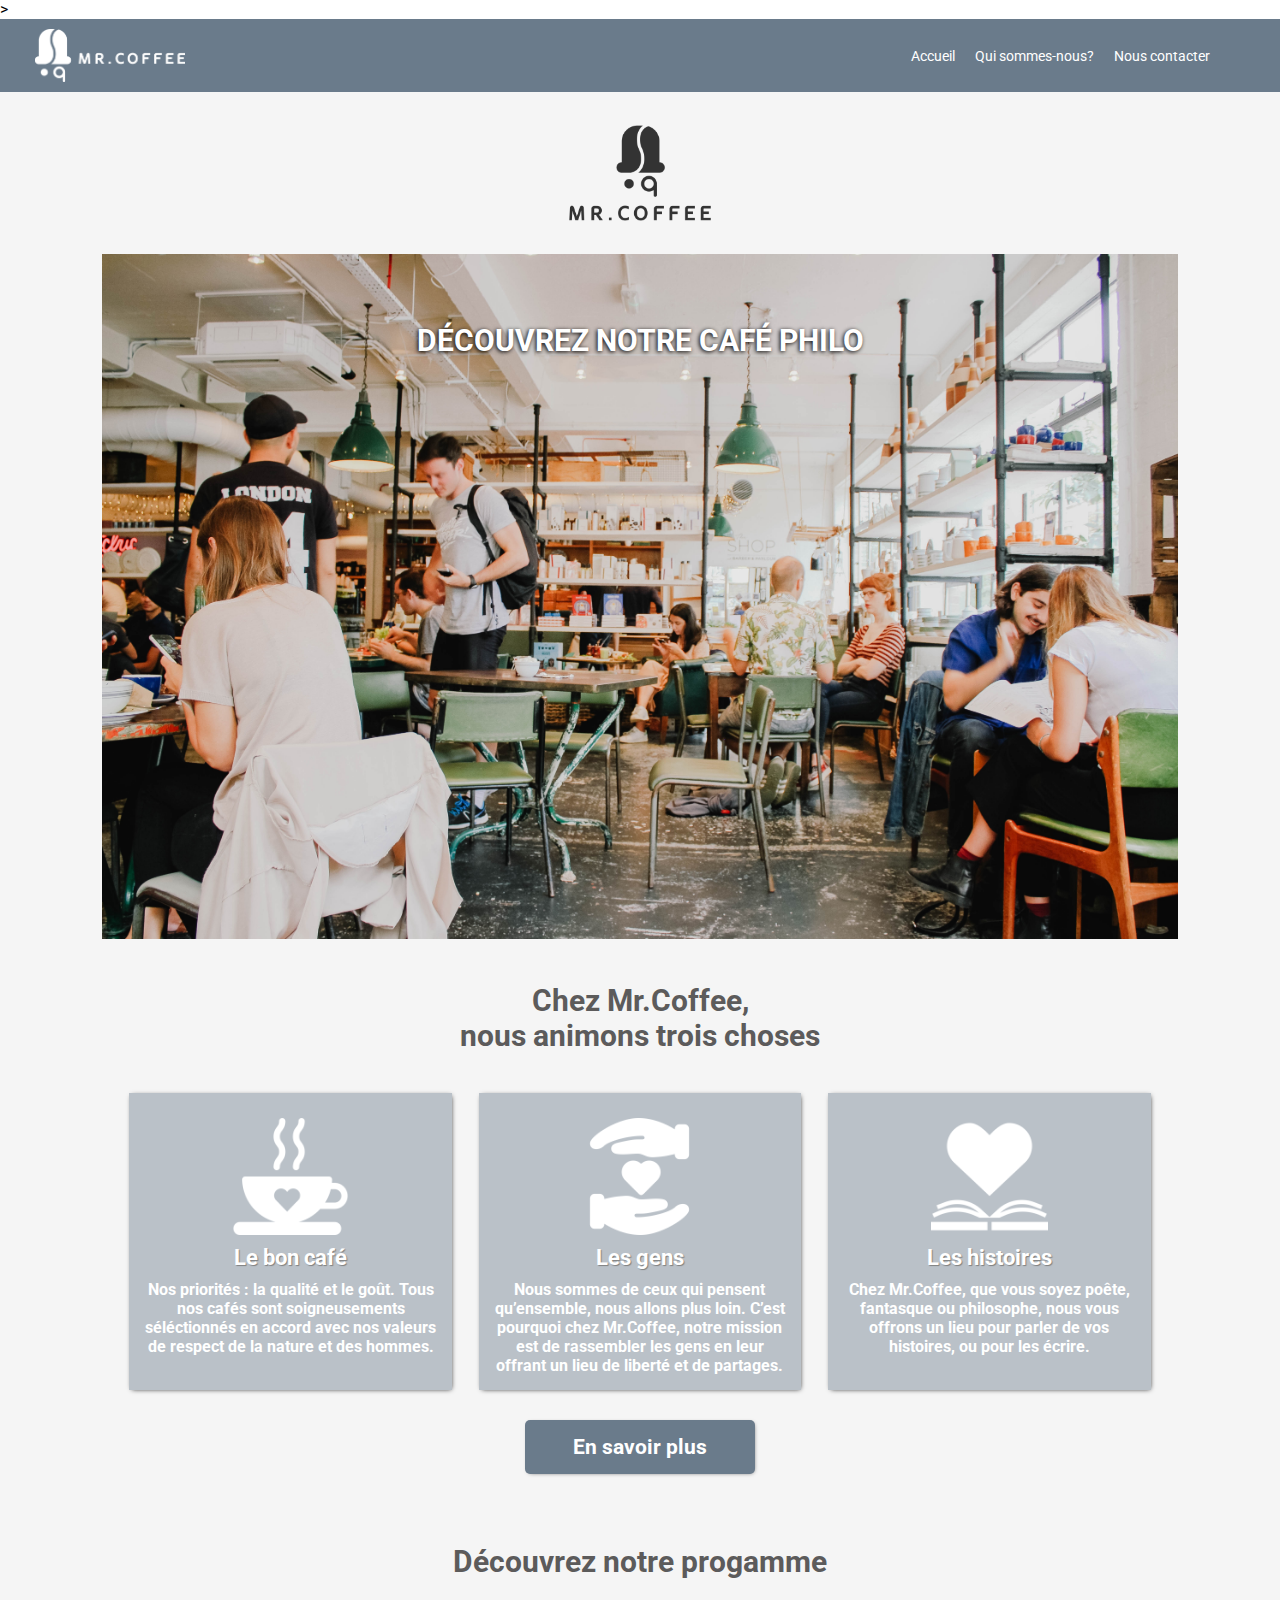
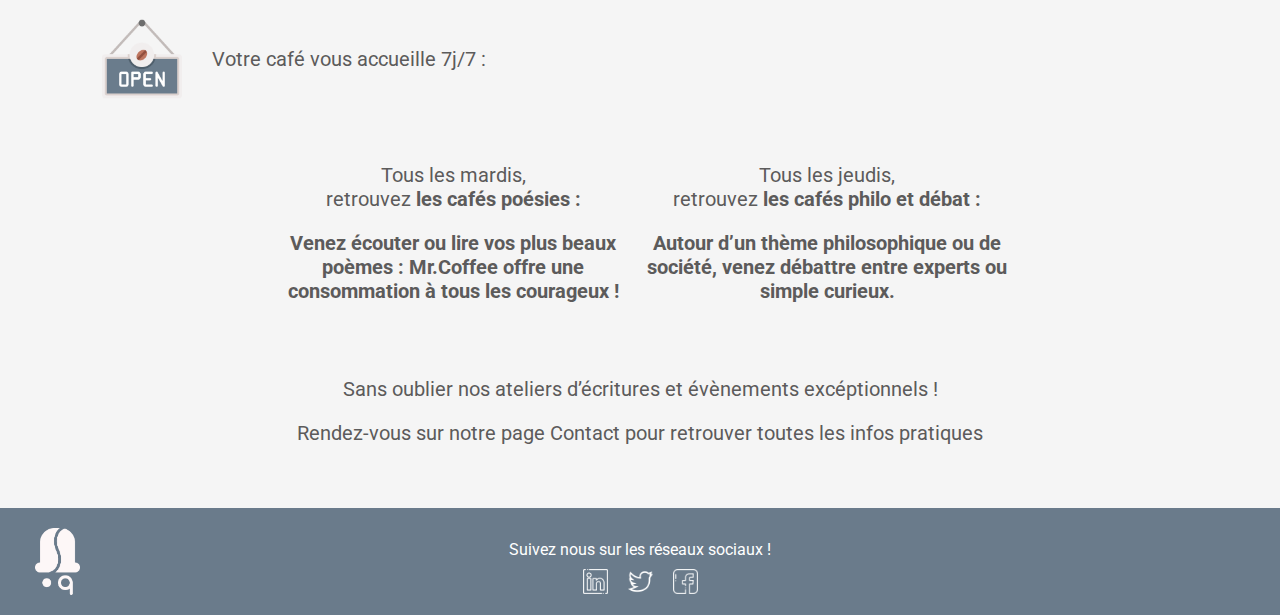
<file: index.html>
<!DOCTYPE html>
<html lang="fr">
<head>
    <meta charset="UTF-8">
    <meta http-equiv="X-UA-Compatible" content="IE=edge">
    <meta name="viewport" content="width=device-width, initial-scale=1.0">
    <meta name="description" content="La page d'accueil de M. Coffee, un café biologique qui soutient les opérations de commerce équitable. Notre café est cultivé, cueilli et séché avec respect et amour"> <!-- meta description, google translated english to french -->
    <meta property="og:type" content="website">
    <meta property="og:url" content="#TODO">
    <meta property="og:title" content="Accueil">
    <meta property="og:description" content="La page d'accueil de M. Coffee, un café biologique qui soutient les opérations de commerce équitable. Notre café est cultivé, cueilli et séché avec respect et amour">
    <meta property="og:image" content="#TODO">
    <meta property='og:locale' content='fr_FR'>
    <title>Accueil | Mr. Coffee</title>
    <link rel="stylesheet" href="/application.css" >
    <link rel="preconnect" href="https://fonts.gstatic.com"> <!-- Google fonts import -->
    <link href="https://fonts.googleapis.com/css2?family=Roboto:wght@400;700&display=swap" rel="stylesheet"> > <!-- Google fonts import -->
</head>
<body>
    <header>
        <nav class='flex align space-between'>
            <img id='header-logo' src="Assets/full_logo_white.png" alt="Light Mr.Coffee Full Logo">
            <div class="flex auto" id='navigation'>
                <a href="/index.html">Accueil</a>
                <a href="/about.html">Qui sommes-nous?</a>
                <a href="/contact.html">Nous contacter</a>
            </div>
        </nav>
    </header>
    <main>
        <img id='main-logo' src="Assets/logo_mrcoffee.png" alt="Dark Mr.Coffee Full Logo">
        <section class="container">
            <img id="main-image" src="Assets/mr_coffee_salle.jpg" alt="A Bustling light Cafe">
            <h1 class="discover">DÉCOUVREZ NOTRE CAFÉ PHILO</h1>
        </section>
        <section>
            <h2>Chez Mr.Coffee,<br /> nous animons trois choses</h2>
            <section class='flex wrap evenly' id="mobile-cards">
                <div class="card">
                    <img src="/Assets/icon_café.png" alt="White coffee cup with an embedded heart symbol">
                    <h3>Le bon café</h3>
                    <p>Nos priorités : la qualité et le goût. Tous nos cafés sont soigneusements séléctionnés en accord avec nos valeurs de respect de la nature et des hommes.</p>
                </div>
                <div class="card">
                    <img src="/Assets/icon_gens.png" alt="Two hands hovering above and below a heart symbol">
                    <h3>Les gens</h3>
                    <p>Nous sommes de ceux qui pensent qu’ensemble, nous allons plus loin. C’est pourquoi chez Mr.Coffee, notre mission est de rassembler les gens en leur offrant un lieu de liberté et de partages.</p>
                </div>
                <div class="card">
                    <img src="/Assets/icon_histoires.png" alt="Open book with a heart symbol floating above it">
                    <h3>Les histoires</h3>
                    <p>Chez Mr.Coffee, que vous soyez poête, fantasque ou philosophe, nous vous offrons un lieu pour parler de vos histoires, ou pour les écrire.</p>
                </div>
                <a class='pseudo-button flex center' href="/about.html">En savoir plus</a> <!-- Button links you to about.html -->
            </section>
        </section>
        <section id="program">
            <h2>Découvrez notre progamme</h2>
            <div class="flex standard" id="welcome">
                <img id='open' src="/Assets/icon_open.png" alt="Sign with a coffee bean symbol above the words 'OPEN' written on it">
                <p class="bold" id='welcome-text'>Votre café vous accueille 7j/7 :</p>
            </div>
            <div class="flex center standard">
                <div class="flex vert group">
                    <p class="weekdays">Tous les mardis,<br /> retrouvez <strong>les cafés poésies :</strong></p>
                    <p><strong>Venez écouter ou lire vos plus beaux poèmes : Mr.Coffee offre une consommation à tous les courageux !</strong></p>
                </div>
                <div class="flex vert group">
                    <p class="weekdays">Tous les jeudis,<br /> retrouvez <strong>les cafés philo et débat :</strong></p>
                    <p><strong>Autour d’un thème philosophique ou de société, venez débattre entre experts ou simple curieux.</strong></p>
                </div>
            </div>                    
            <div class="flex vert standard group" id='final'>
                <p>Sans oublier nos ateliers d’écritures et évènements excéptionnels !</p>
                <p id='contact'>Rendez-vous sur notre page Contact pour retrouver toutes les infos pratiques</p>
            </div>
        </section>
    </main>
    <footer>
        <div class="flex container">
            <img id="footer-logo" src="Assets/logo_blanc.png" alt="Light Mr Coffe Logo">
            <div class= 'flex vert' id="social-media">            
                <p id="footer-text">Suivez nous sur les réseaux sociaux !</p>
                <nav class="flex link-logos">
                    <a href="/www.linkedin.com"><img src="/Assets/logo_linkedin.png" alt="LinkedIn"></a>                            
                    <a href="/www.twitter.com"><img src="/Assets/logo_twitter.png" alt="Twitter"></a>
                    <a href="/www.facebook.com"><img src="/Assets/logo_facebook.png" alt="Facebook"></a>
                </nav>
            </div>
        </div>
    </footer>
    
</body>
</html>
</file>
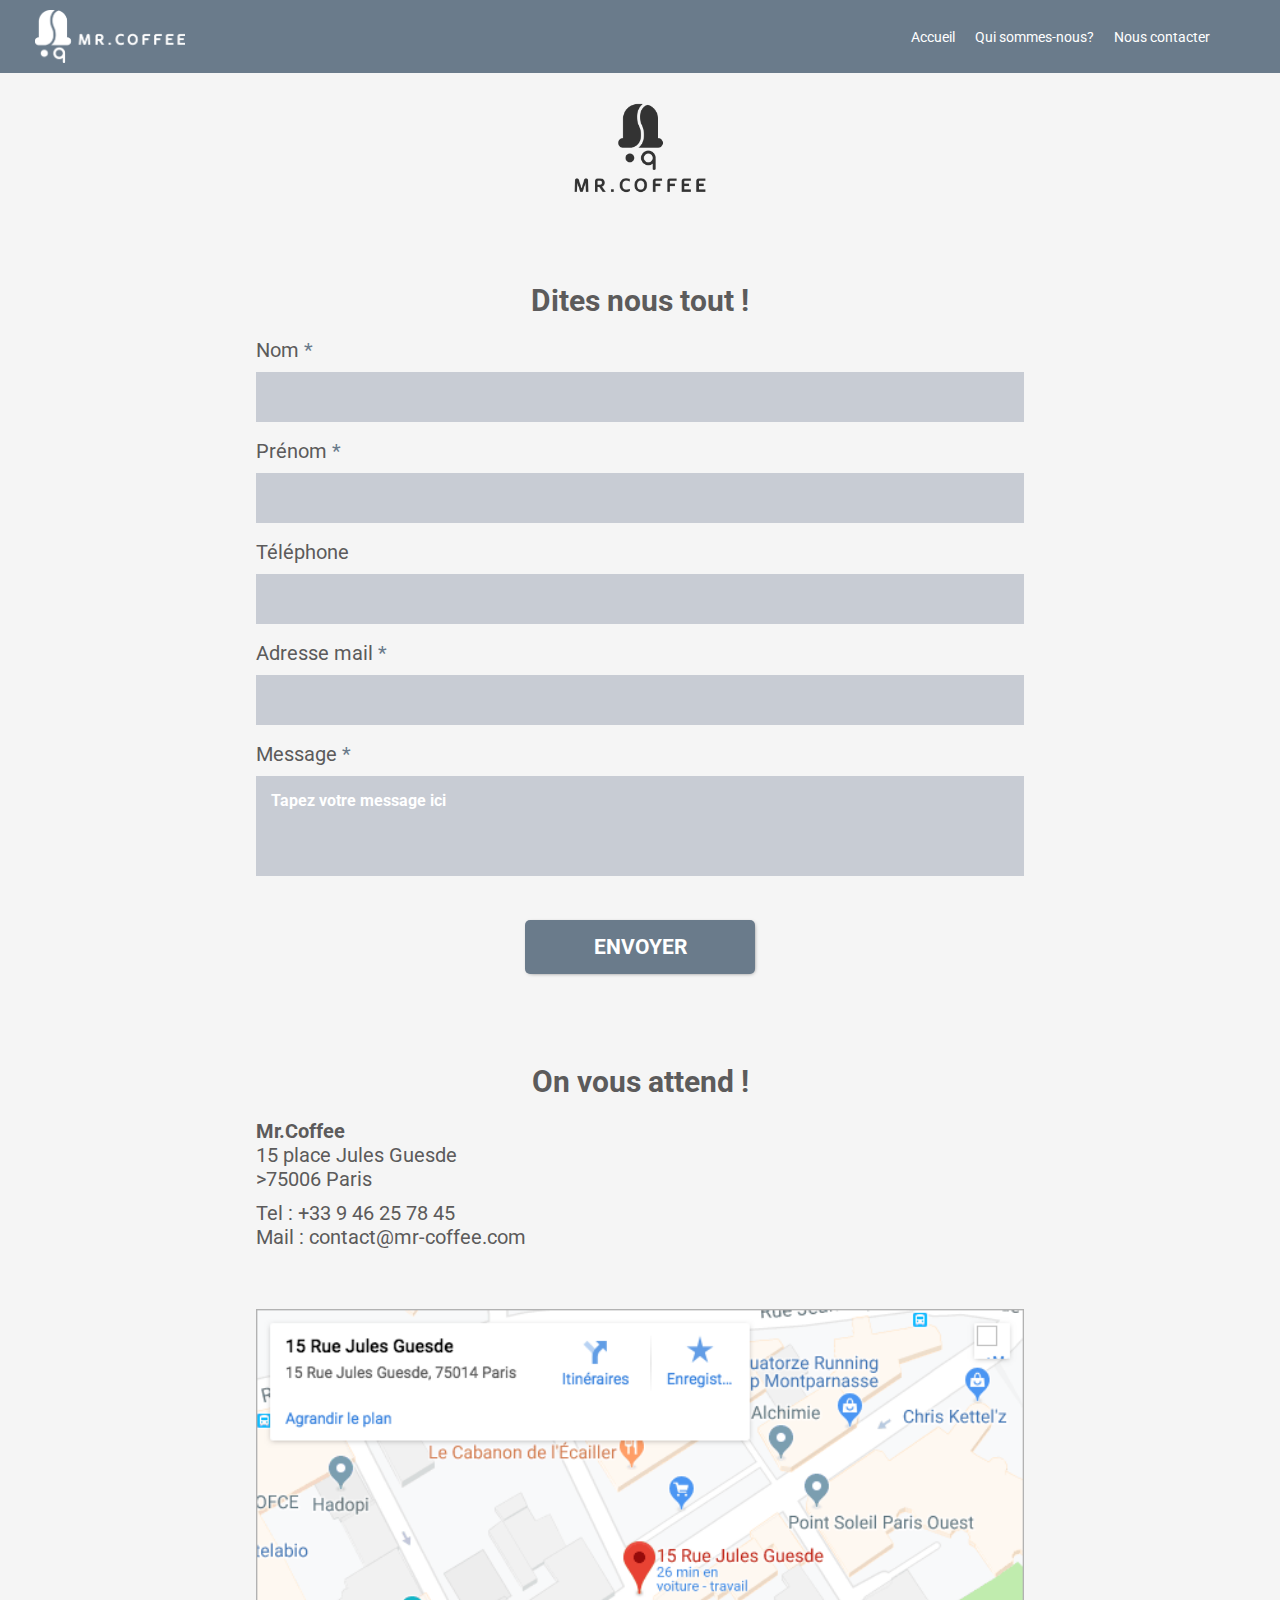
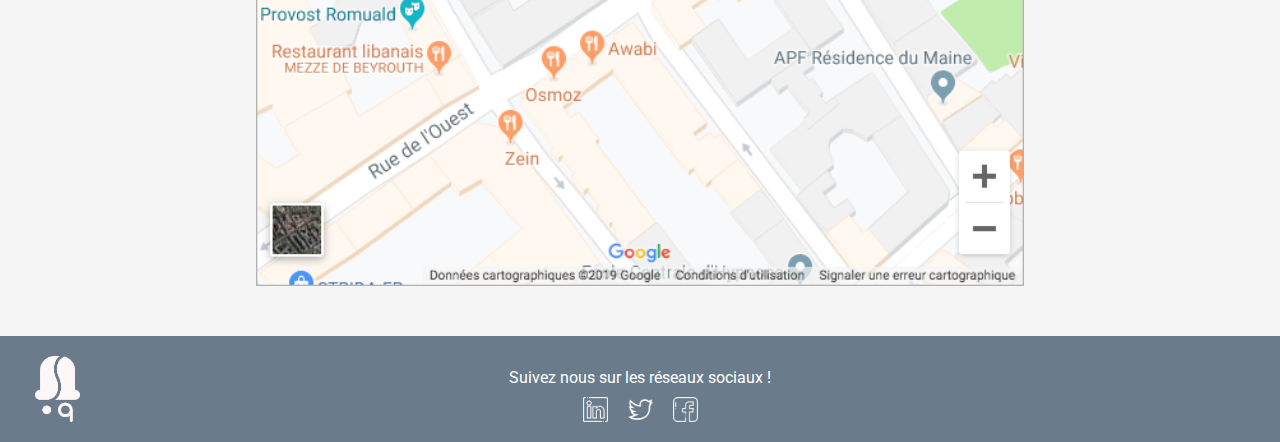
<file: contact.html>
<!DOCTYPE html>
<html lang="fr">
<head>
    <meta charset="UTF-8">
    <meta http-equiv="X-UA-Compatible" content="IE=edge">
    <meta name="viewport" content="width=device-width, initial-scale=1.0">
    <meta name="description" content="Les coordonnées et l'emplacement de notre café M. Coffee"> <!-- meta description, google translated english to french -->
    <meta property="og:type" content="website">
    <meta property="og:url" content="#TODO">
    <meta property="og:title" content="Nous contacter">
    <meta property="og:description" content="Les coordonnées et l'emplacement de notre café M. Coffee">
    <meta property="og:image" content="#TODO">
    <meta property='og:locale' content='fr_FR'>
    <title>Nous contacter | Mr. Coffee</title>
    <link rel="stylesheet" href="/application.css" >
    <link rel="preconnect" href="https://fonts.gstatic.com"> <!-- Google fonts import -->
    <link href="https://fonts.googleapis.com/css2?family=Roboto:wght@400;700&display=swap" rel="stylesheet"> <!-- Google fonts import -->
    <script src="/formHandler.js"></script>
</head>
<body>
    <header>
        <nav class='flex align space-between'>
            <img id='header-logo' src="Assets/full_logo_white.png" alt="Light Mr.Coffee Full Logo">
            <div class="flex auto" id='navigation'>
                <a href="/index.html">Accueil</a>
                <a href="/about.html">Qui sommes-nous?</a>
                <a href="/contact.html">Nous contacter</a>
            </div>
        </nav>
    </header>
    <main id='contact-us'>  
        <dialog id='confirmation-popup'>
            <div class='flex container'>
                <div class="dark-logo-div">
                    <img class="dark-logo" src="/Assets/logo_dark.png" alt="Simple dark Mr.Coffee logo">
                </div>
                <div class="flex wrap vert" id="sent">
                    <h2>MERCI</h2>
                    <h2>Votre message a bien été envoyé&nbsp;!</h2>
                </div>
            </div>
            <div class="standard">
                <p id="popup-text">Nous essaierons d’y répondre au mieux dans les plus brefs délais. À bientot chez Mr.Coffee</p>
                <button class="pseudo-button" id="close-button">FERMER</button>
            </div>
        </dialog>
        <img id='main-logo' src="Assets/logo_mrcoffee.png" alt="Dark Mr.Coffee Full Logo">
        <h2 class="contact-header">Dites nous tout !</h2> 
        <form class="form-style">
            <div>
                <label for="last-name">Nom <span class="required">*</span></label>
                <input id="last-name" type="text" name="last-name" required>
            </div>
            <div>
                <label for="first-name">Prénom <span class="required">*</span></label>
                <input id="first-name" type="text" name="first-name" required>
            </div>
            <div>
                <label for="phone-number">Téléphone</label>
                <input id="phone-number" type="tel" name="phone-number">
            </div>
            <div>
                <label for="email">Adresse mail <span class="required">*</span></label>
                <input id="email" type="email" name="email" required>
            </div>
            <div>
                <label for="message">Message <span class="required">*</span></label>
                <textarea id="message" name="message" placeholder="Tapez votre message ici" required></textarea>
            </div>
            <div>
                <button class='pseudo-button' id="submitButton" type="submit">ENVOYER</button> <!-- Reusing the same pseudo-button css from index.html as the styling is exactly the same -->
            </div>
        </form>
        <h2 class="contact-header">On vous attend !</h2>
        <p class="standard"><strong>Mr.Coffee</strong><br />15 place Jules Guesde<br />>75006 Paris</p>
        <p class="standard">Tel : +33 9 46 25 78 45<br />Mail : contact@mr-coffee.com</p>
        <img src="/Assets/carte_contact.png" alt="Google maps image">
    </main>
    <footer>
        <div class="flex container">
            <img id="footer-logo" src="Assets/logo_blanc.png" alt="Light Mr Coffe Logo">
            <div class= 'flex vert' id="social-media">            
                <p id="footer-text">Suivez nous sur les réseaux sociaux !</p>
                <nav class="flex link-logos">
                    <a href="/www.linkedin.com"><img src="/Assets/logo_linkedin.png" alt="LinkedIn"></a>                            
                    <a href="/www.twitter.com"><img src="/Assets/logo_twitter.png" alt="Twitter"></a>
                    <a href="/www.facebook.com"><img src="/Assets/logo_facebook.png" alt="Facebook"></a>
                </nav>
            </div>
        </div>
    </footer>
    
</body>
</html>
</file>
<file: application.css>
/* GLOBAL PROPERTIES */

*, *::after, *::before { /* Makes math easier if everything is at 0 */
    margin: 0;
    padding: 0;
    box-sizing: border-box;
    font-family: 'Roboto', sans-serif; /* Sets the default font of the entire html */
}

.flex {
    display: flex;
}

.flex.wrap {
    flex-wrap: wrap;
}

.flex.evenly {
    justify-content: space-evenly;
}

.flex.space-between {
    justify-content: space-between; /* Splits the nav div's to be on each side */
}

.flex.align {
    align-items: center;
}

.flex.vert {
    flex-direction: column;
}

.center {
    justify-content: center;
    align-items: center;
}

.reverse {
    flex-direction: row-reverse;
}

/* HEADER LAYOUT */

header {
    background-color: #6a7b8b;
}

#header-logo { /* Changes the properties of the mr. coffee logo in the header */
    margin: 10px 35px;
    width: 150px;
}

nav a { /* Changes the hyper links in the header */
    text-decoration: none; /* Removes the hyperlink underline */
    color: #fff;
    font-size: 14px;
    padding: 10px;
}

#navigation:last-child { /* Regardless of what the last child is the extra space should always be there */
    margin-right: 60px;
}

/* FOOTER LAYOUT */

footer {
    background-color: #6a7b8b;
    
}

#footer-logo { /* Changes the properties of the footer logo */
    margin: 20px 35px;
    width: 45px;
    
}

.link-logos img { /* Changes the properties of the social media */
    width: 25px;
}

#footer-text { /* Changes the properties of the text displayed in the footer */
    color: white;
}

#social-media { /* Changes the properties of the text and social media logos in footer*/
    align-items: center;
    position:absolute;
    top: 30%;
    right: 0;
    left: 0;
}

/* HOMEPAGE */

main {
    background-color: #f5f5f5;
    padding-left: 8%;
    padding-right: 8%;
    padding: 0 8%; /* Makes it so there's always a margin above and below each element */
}

#main-logo {
    display: block;
    margin-left: auto;
    margin-right: auto;
    width: 15%;
    min-width: 150px;
}

.container { /* Creates a container to position the .tilte on the main-image, otherwise it takes the % from the size of the entire html */
    position: relative;
}

#main-image { /* Changes the properties of the main image */
    margin-left: auto; 
    margin-right: auto;
    width: 100%; /* Matches it's margins to the set margines for main, makes it then take up 100% of that space */
}

.discover { /* Changes the properties of the text on the main image */
    position: absolute;
    top: 10%;
    right: 0;
    left: 0;
    text-align: center;
}

.card {
    align-items: center;
    padding: 15px;
    background-color: #bac1c8;
    width: 30%; /* Each card takes up 30% of the screen so only 3 can fit on one row, if it was 25% then 4 would fit */
    margin-bottom: 30px;
    box-shadow: 1px 1px 5px -2px black; /* Gives the box a more defined look */
}

.card img {
    display: block;
    margin: 10px auto;
    width: 40%;
}

h3 {
    color: white;
    font-weight: 700;
    text-align: center;
    font-size: 22px;
    margin: 10px;
}

.card p {
    color: #fff; /* changes card text to white */
    text-align: center;
    font-weight: 700;
    font-size: 16px;
}

.pseudo-button { /* Changes the properties of the En savoir plus and turns it into a pseudo-button */
    color: white;
    background-color: #6a7b8b;
    border-radius: 5px; /* Curves the edges */
    padding: 15px;
    font-size: 21px;
    font-weight: 700;
    margin-bottom: 30px;
    width: 230px;
    text-align: center;
    text-decoration: none;
    box-shadow: 1px 1px 5px -3px black;
}

.pseudo-button:hover {
    background-color: #6a7b8bbc; /* Lighten's the colour of the pseudo-button when hovered over with a mouse */
}

#open {
    width: 80px;
    margin-right: 30px;
}

#welcome {
    align-items: center;
}

.group {
    text-align: center;
    width: 100%;
    margin-top: 5%;
    max-width: 374px;
    
}

#final {
    max-width: unset;
    padding-bottom: 5%;
}

/* ABOUT US */

.about-img-one {
    width: 40%;
    margin-left: 60px;
    margin-bottom: 50px;
    object-fit: fill;
    max-height: 510px;
    max-width: 340px;
}

.about-img-two {
    width: 40%;
    margin-right: 60px;
    margin-bottom: 50px;
    object-fit: fill;
    max-height: 510px;
    max-width: 340px;
}

.about-header {
    text-align: unset; /* Unset's the h2 property margin */
    margin: 0px; /* Unset's the h2 property margin */
    margin-bottom: 30px;
    font-size: 150%;
    max-width: 330px;
}

.about-text p, p.about-text {
    margin: 20px 0px;
    font-size: 90%;
    max-width: 400px;
}

/* CONTACT US */

#contact-us {
    padding-left: 20%;
    padding-right: 20%;
}

#contact-us > img:last-child {
    padding: 50px 0px;
    display: block;
    margin-left: auto;
    margin-right: auto;
    width: 100%;
}

.contact-header {
    margin-top: 60px;
    margin-bottom: 20px;
}

.form-style div input, .form-style textarea {
    background-color: #c8ccd4;
    /* color: #fff; */
    font-size: 100%;
    width: 100%;
    margin: 10px 0;
    padding: 5px;
    border: none;
    outline: none;
    height: 50px;
    resize: none;
}

.form-style textarea {
    height: 100px;
}

.form-style label {
    color: #5c5b5b;
    font-size: 20px;
}

.form-style div {
    margin: 7px 0px;
}

.form-style input:focus, textarea:focus {
    background-color: #c8ccd480;
  }

.form-style div:last-child {
    text-align: center;
    margin-top: 30px;
}

::placeholder {
    color: white;
    font-weight: 700;
    padding: 10px
}

.required { /* changes the colour of the asterisk */
    color: #6a7b8b;
}

#confirmation-popup {
    margin: 0 auto;
    padding: 35px;
    width: 85%;
    min-width: 723px;
    max-width: 900px;
    font-weight: bold;
    background-color: #ffffff;
    border: 1px solid #979797;
    top: 20%;
    bottom: 25%;
}

.dark-logo {
    display: block;
    margin: 10px;
    width: 70px;
}

#confirmation-popup div:last-child {
    text-align: center;
}

#submitButton {
    border: none;
}

#confirmation-popup h2 {
    margin: 10px;
}

#popup-text {
    margin: 50px 100px;
    text-align: left;
}

#sent {
    align-items: center;
    position:absolute;
    top: 5%;
    right: 0;
    left: 0;
}

#close-button {
    margin: 20px 0px;
    border: none;
}

/* TYPOGRAPHY */

h1 {
    color: white;
    font-size: 30px;
    text-shadow: -1px 1px 4px black; /* Gives the text a more defined look */
}

h2 {
    color: #5c5b5b;
    text-align: center;
    font-size: 30px;
    margin: 40px;
    font-weight: 700;
}

h3 {
    color: white;
    font-weight: 700;
    text-align: center;
    font-size: 22px;
    margin: 10px;
    text-shadow: 1px 1px 1px grey; /* Gives the text a more defined look */
}

.standard p, p.standard {
    color: #5c5b5b;
    font-size: 20px;
    margin: 10px 0px;
}

.contact {
    font-size: 24px;
}

/* MOBILE */

@media screen and (max-width: 768px) { /* properties change when the screen is less than 650px*/

    /* HEADER AND FOOTER */
    header .flex {
        display: block; /* Changes the image to be displayed as a block */
        text-align: center; /* Aligns the blocks to be centered */
    }
    footer .flex {
        display: block; /* Changes the image to be displayed as a block */
        text-align: center; /* Aligns the blocks to be centered */
    }
    #program .flex{
        display: block; /* Changes the image to be displayed as a block */
        text-align: center; /* Aligns the blocks to be centered */
    }
    nav > div.flex { 
        padding-bottom: 10px; /* Adds some padding between the header and main */
    }
    #footer-text {
        padding: 5px 0px;
    }
    #navigation:last-child { /* Removes the right margin to let it center properly on mobile */
        margin-right: 0px;
    }
    #footer-logo { /* Changes the footer logo image */
        margin: 0px;
        padding-top: 5px;
        width: 40px;
    }
    #header-logo { /* Changes the header logo image */
        margin: 5px;
        width: 150px;
    }

    /* MAINPAGE */
    .card {
        width: 100%; /* makes it so only one card is able to fit on a row of the screen*/
    }
    .card img {
        width: 20%;
    }
    #open {
        margin-right: 0px;
    }
    .group {
        max-width: unset;
    }
    #social-media {
        position: relative;
    }
    #mobile-cards {
        display: flex;
        justify-content: center;
        align-items: center;
    }
    .weekdays {
        text-align: left;
    }

    /* ABOUT US */
    #about-main {
        padding-left: 2%;
        padding-right: 2%;
    }
    .about-img-one {
        transform: rotate(90deg); /* The element will visually rotate but not 'physically' */
        width: 60%;
        margin-left: 0px;
        margin-bottom: 0px;
    }
    .about-img-two {
        width: 100%;
        margin-right: 0px;
        margin-top: 0px;
    }
    #bottom-text-margin > .about-text:last-child {
        margin-bottom: 0px;
    }
    .flex.temp-wrap {
        flex-wrap: wrap;
    }

    /* CONTACT US */
    #contact-us {
        padding-left: 5%;
        padding-right: 5%;
    }

}
    @media screen and (max-width: 850px) {
            #confirmation-popup {
        width: 90%;
        height: fit-content;
        min-width: none;
    }
    #confirmation-popup .flex {
        display: block;
    }
    #sent {
        position: relative;
    }
    .dark-logo {
        margin: 0px;
        margin-left: auto;
        margin-right: auto;
    }
    #popup-text {
        margin: 25px 60px;
    }
}

/*  */
/* Changes the properties of the */
</file>
